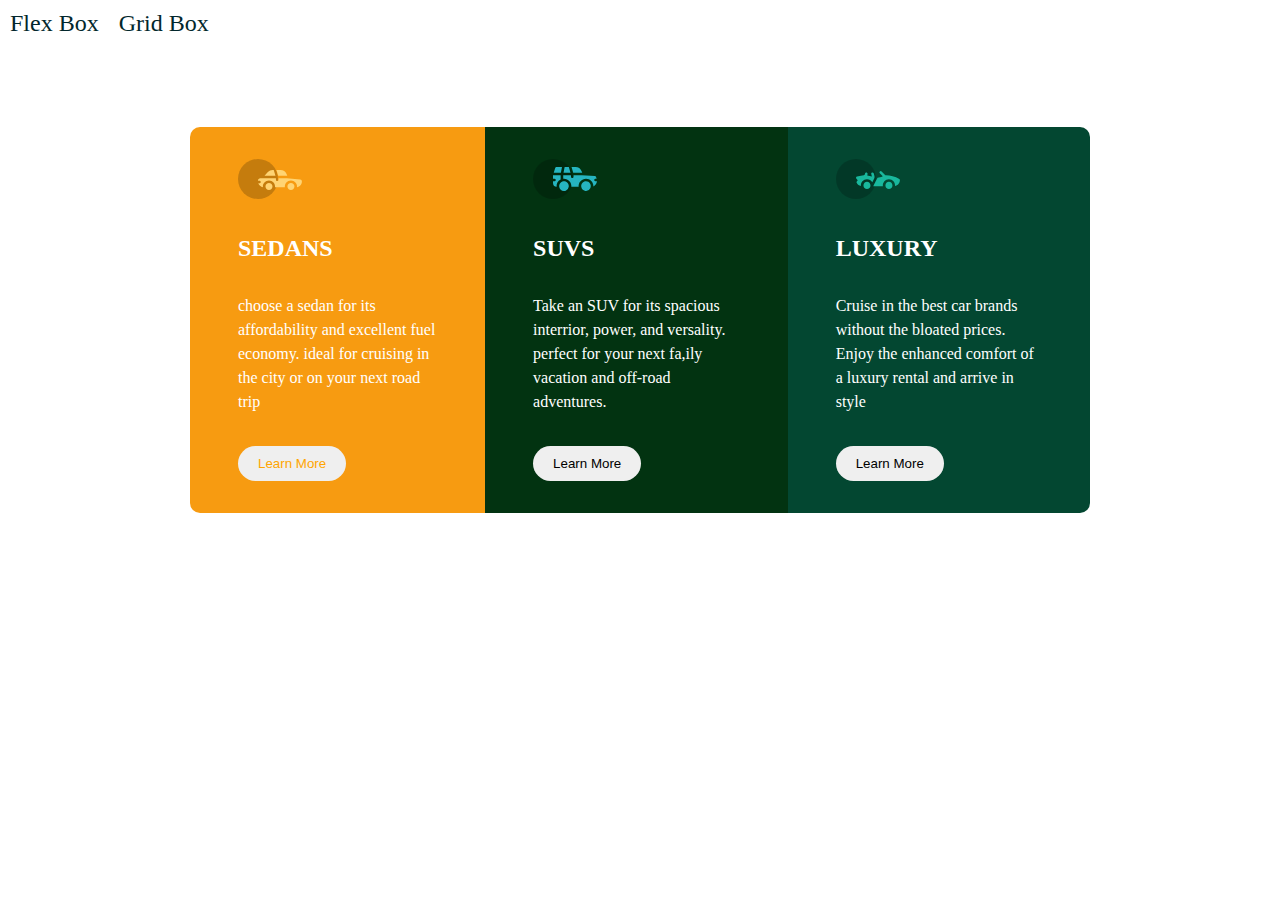
<file: index.html>
<!DOCTYPE html>
<html lang="en">
  <head>
    <meta charset="UTF-8" />
    <meta http-equiv="X-UA-Compatible" content="IE=edge" />
    <meta name="viewport" content="width=device-width, initial-scale=1.0" />
    <link rel="icon" type="image/x-icon" href="./images/favicon.png">
    <title>FLEX Box</title>
    <link rel="stylesheet" href="style.css" />
  </head>
  <body>
    <header>
        <nav>
            <ul class="flex">
                <li><a href="index.html">Flex Box</a></li>
                <li><a href="grid.html">Grid Box</a></li>
            </ul>
        </nav>
    </header>
    <main>
        
      <div class="flex card-div">
        <div class="card">
                <img src="./images/icon-sedans.svg" alt="">
            <h2>SEDANS</h2>
            <p>
               choose a sedan for its affordability and excellent fuel economy. ideal for cruising in the city or on your next road trip 
            </p>
            <button class="btn">Learn More</button>
        </div>
        <div class="card">
             <img src="./images/icon-suvs.svg" alt="">
            <h2>SUVS</h2>
              <p>
                Take an SUV for its spacious interrior, power, and versality. perfect for your next fa,ily vacation and off-road adventures.

            </p>
<button class="btn">Learn More</button>
        </div>
        <div class="card">
              <img src="./images/icon-luxury.svg" alt="">
            <h2>LUXURY</h2>
           
            <p>Cruise in the best car brands without the bloated prices. Enjoy the enhanced comfort of a 
                luxury rental and arrive in style </p>
                <button class="btn">Learn More</button>
        </div>
      </div>
    </main>
  </body>
</html>
</file>
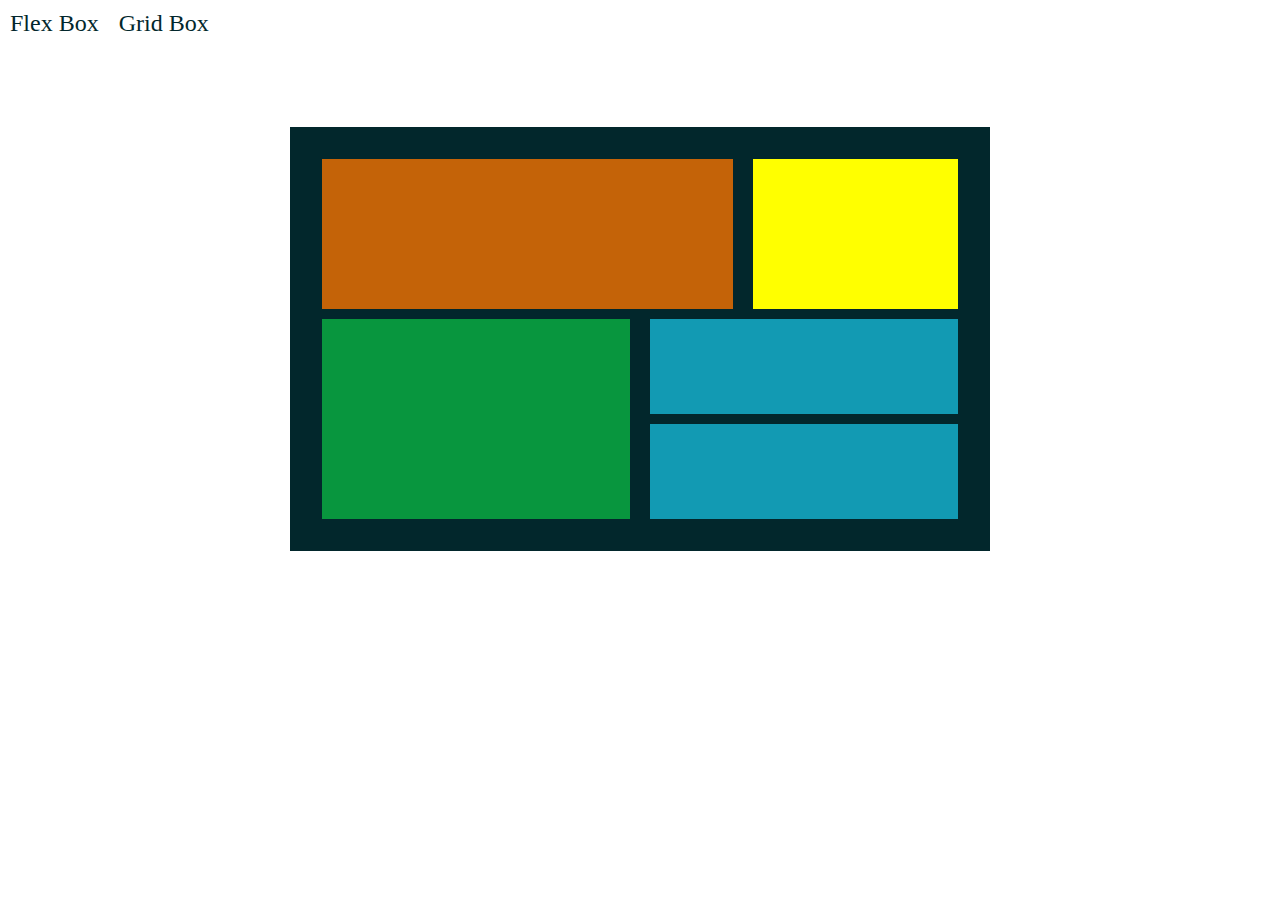
<file: grid.html>
<!DOCTYPE html>
<html lang="en">
<head>
    <meta charset="UTF-8">
    <meta http-equiv="X-UA-Compatible" content="IE=edge">
    <meta name="viewport" content="width=device-width, initial-scale=1.0">
    <title>GRID</title>
    <link rel="stylesheet" href="style.css">
</head>
<body>
    <header>
        <nav>
            <ul class="flex">
                <li><a href="index.html">Flex Box</a></li>
                <li><a href="grid.html">Grid Box</a></li>
            </ul>
        </nav>
    </header>
    
    <main class="grid-main">
        <div class="grid-row">
            <div class="grid-col">   
                  <div class="item1"></div>
                  <div class="item2"></div>
            </div>

            <div class="grid-col2">   
                <div class="item3"></div>

               
                   <div class="grid-row">
                    <div class="item4"></div>
                    <div class="item5"></div>
                   </div>

              
          </div>
          
        </div>
    </main>
</body>
</html>
</file>
<file: style.css>
*{
    padding: 0;
    margin: 0;
    box-sizing: border-box;
}

li{
    list-style: none;
    padding: 10px;
    
}
a{text-decoration: none; color: rgb(2, 39, 44); font-size: 1.5rem; 
}
a:hover{
    color: orange;
}

main{
    width: 900px;
    margin: 0 auto;
    margin-top: 5rem;   
}

/* FLEX STYLE */
.flex{
    display:flex;
    flex-direction:row;
    
}

.card-div{}
.card{
    color: white;
    padding:2rem 3rem;
   
}
.card h2{
    margin: 2rem 0;
}

.card p{
    margin: 2rem 0;
     line-height: 1.5rem;
}
.btn{
    border: none;
    border-radius: 30px;
    padding: 10px 20px;

}

.btn:hover{
    border:2px solid white;
  background-color: transparent;
  color: white!important;
    
   
}
.card:first-child{
    background-color: rgb(247, 155, 17);
border-top-left-radius: 10px;
border-bottom-left-radius: 10px;
}
.card:first-child .btn{color: orange;}

.card:nth-child(2){
    background-color: rgb(2, 51, 17);
}
.card:nth-child(3){
    background-color: rgb(3, 71, 49);
    border-top-right-radius: 10px;
    border-bottom-right-radius: 10px;
}


/* GRID STYLE */

.grid-main{
    background-color: rgb(2, 39, 44);
    padding: 2rem;
    width: 700px;
    height: auto;
}

.grid-row{
    display: grid;
    grid-row-gap: 10px;
   

}

.grid-col{
    display: grid;
    grid-template-columns:2fr 1fr;
    grid-column-gap: 20px;
    height: 150px;
}
.grid-col2{
    display: grid;
    grid-template-columns:1.5fr 1.5fr;
    grid-column-gap: 20px;
    height: 200px;
    
  
}
.item1{
    background-color: rgb(196, 99, 8);
   
}

.item2{ 
    background-color:yellow;
}

.item3{ 
    background-color:rgb(8, 150, 62);
}


.item4{
    background-color:rgb(18, 154, 179);
    grid-row:span 6
   
}

.item5{
    background-color:rgb(18, 154, 179);
    grid-row:span 6
}
</file>
